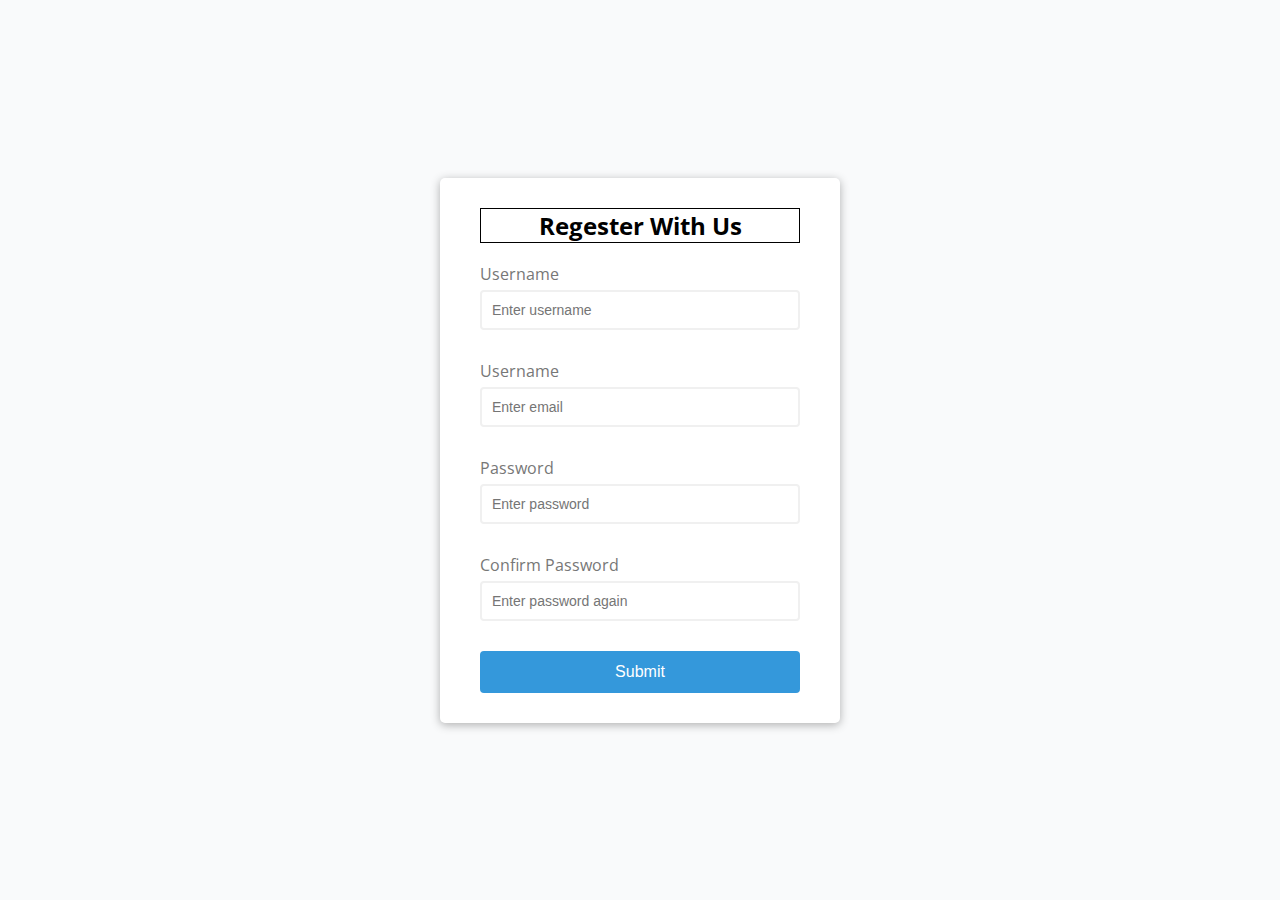
<file: vanillawebprojects/form-validator/index.html>
<!DOCTYPE html>
<html lang="en">

<head>
  <meta charset="UTF-8">
  <meta http-equiv="X-UA-Compatible" content="IE=edge">
  <meta name="viewport" content="width=device-width, initial-scale=1.0">
  <title>Form Validator</title>
  <link rel="stylesheet" href="style.css">
</head>

<body>
  <div class="container">
    <form id="form" class="form">
      <h2>Regester With Us</h2>
      <div class="form-control">
        <label for="username">Username</label>
        <input type="text" id="username" placeholder="Enter username" />
        <small>Error message</small>
      </div>
      <div class="form-control">
        <label for="email">Username</label>
        <input type="text" id="email" placeholder="Enter email" />
        <small>Error message</small>
      </div>
      <div class="form-control">
        <label for="password"">Password</label>
        <input type='password' id='password' placeholder='Enter password' />
        <small>Error message</small>
      </div>
      <div class=" form-control">
          <label for="password2">Confirm Password</label>
          <input type="password" id="password2" placeholder="Enter password again" />
          <small>Error message</small>
      </div>
      <button type="submit">Submit</button>
    </form>
  </div>
  <script src="./index.js"></script>

</body>

</html>
</file>
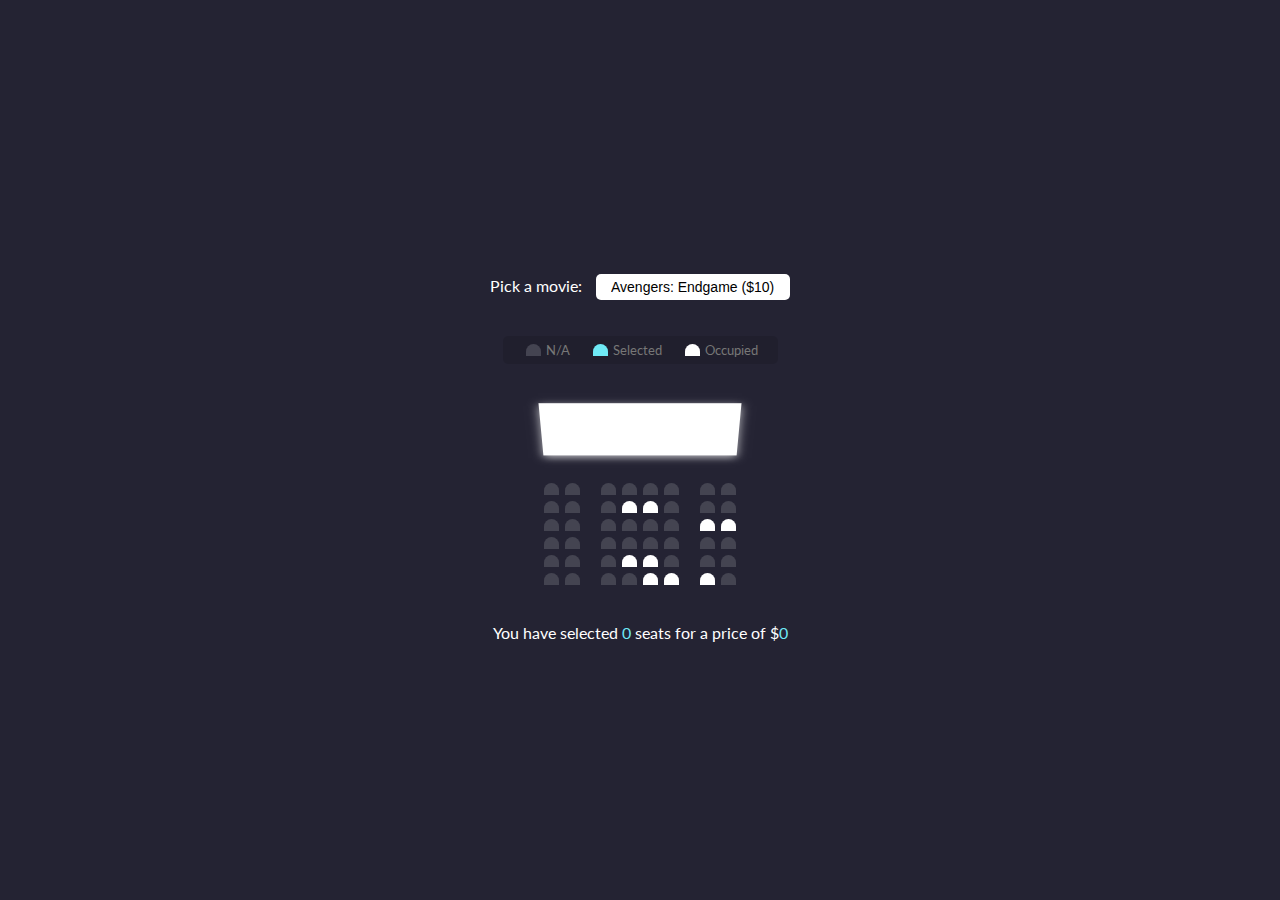
<file: vanillawebprojects/movie-seat-booking/index.html>
<!DOCTYPE html>
<html lang="en">

<head>
  <meta charset="UTF-8">
  <meta http-equiv="X-UA-Compatible" content="IE=edge">
  <meta name="viewport" content="width=device-width, initial-scale=1.0">
  <title>movie-seat-booking</title>
  <link rel="stylesheet" href="style.css">
</head>

<body>
  <div class="movie-container">
    <label>Pick a movie:</label>
    <select id="movie">
      <option value="10">Avengers: Endgame ($10)</option>
      <option value="12">Joker ($12)</option>
      <option value="8">Toy Story 4 ($8)</option>
      <option value="9">The Lion King ($9)</option>
    </select>
  </div>
  <ul class="showcase">
    <li>
      <div class="seat"></div>
      <small>N/A</small>
    </li>
    <li>
      <div class="seat selected"></div>
      <small>Selected</small>
    </li>
    <li>
      <div class="seat occupied"></div>
      <small>Occupied</small>
    </li>
  </ul>
  <div class="container">
    <div class="screen"></div>

    <div class="row">
      <div class="seat"></div>
      <div class="seat"></div>
      <div class="seat"></div>
      <div class="seat"></div>
      <div class="seat"></div>
      <div class="seat"></div>
      <div class="seat"></div>
      <div class="seat"></div>
    </div>
    <div class="row">
      <div class="seat"></div>
      <div class="seat"></div>
      <div class="seat"></div>
      <div class="seat occupied"></div>
      <div class="seat occupied"></div>
      <div class="seat"></div>
      <div class="seat"></div>
      <div class="seat"></div>
    </div>
    <div class="row">
      <div class="seat"></div>
      <div class="seat"></div>
      <div class="seat"></div>
      <div class="seat"></div>
      <div class="seat"></div>
      <div class="seat"></div>
      <div class="seat occupied"></div>
      <div class="seat occupied"></div>
    </div>
    <div class="row">
      <div class="seat"></div>
      <div class="seat"></div>
      <div class="seat"></div>
      <div class="seat"></div>
      <div class="seat"></div>
      <div class="seat"></div>
      <div class="seat"></div>
      <div class="seat"></div>
    </div>
    <div class="row">
      <div class="seat"></div>
      <div class="seat"></div>
      <div class="seat"></div>
      <div class="seat occupied"></div>
      <div class="seat occupied"></div>
      <div class="seat"></div>
      <div class="seat"></div>
      <div class="seat"></div>
    </div>
    <div class="row">
      <div class="seat"></div>
      <div class="seat"></div>
      <div class="seat"></div>
      <div class="seat"></div>
      <div class="seat occupied"></div>
      <div class="seat occupied"></div>
      <div class="seat occupied"></div>
      <div class="seat"></div>
    </div>
  </div>
  <p class="text">
    You have selected <span id="count">0</span> seats for a price of $<span id="total">0</span>
  </p>
  <script src="./index.js"></script>
</body>

</html>
</file>
<file: vanillawebprojects/form-validator/style.css>
/* 使用@import url引入其他样式表(字体) */
@import url("https://fonts.googleapis.com/css?family=Open+Sans&display=swap");

:root {
  --success-color: #2ecc71;
  --error-color: #e74c4c;
}

* {
  box-sizing: border-box;
}

body {
  background-color: #f9fafb;
  font-family: "Open Sans", sans-serif;
  display: flex;
  flex-direction: row;
  justify-content: center;
  align-items: center;
  min-height: 100vh;
  margin: 0;
}

.container {
  background-color: #fff;
  border-radius: 5px;
  box-shadow: 0px 2px 10px rgba(0, 0, 0, 0.3);
  width: 400px;
}

h2 {
  border: 1px solid black;
  text-align: center;
  margin: 0 0 20px;
}

.form {
  padding: 30px 40px;
}

.form-control {
  margin-bottom: 10px;
  padding-bottom: 20px;
  position: relative;
}

.form-control label {
  color: #777;
  display: block;
  margin-bottom: 5px;
}

.form-control input {
  border: 2px solid #f0f0f0;
  border-radius: 4px;
  display: block;
  width: 100%;
  font-size: 14px;
  padding: 10px;
}

.form-control input:focus {
  outline: 0;
  border-color: #777;
}

.form-control.success input {
  border-color: var(--success-color);
}
.form-control.error input {
  border-color: var(--error-color);
}

.form-control small {
  color: var(--error-color);
  position: absolute;
  bottom: 0;
  left: 0;
  visibility: hidden;
}

.form-control.error small {
  visibility: visible;
}

.form button {
  cursor: pointer;
  background-color: #3498db;
  border: 2px solid #3498db;
  border-radius: 4px;
  color: #fff;
  font-size: 16px;
  width: 100%;
  padding: 10px;
  margin-top: 10px;
  display: block;
}
</file>
<file: vanillawebprojects/movie-seat-booking/style.css>
@import url("https://fonts.googleapis.com/css?family=Lato&display=swap");

* {
  box-sizing: border-box;
}

body {
  background-color: #242333;
  color: #fff;
  display: flex;
  flex-direction: column;
  align-items: center;
  justify-content: center;
  height: 100vh;
  font-family: "Lato", sans-serif;
  margin: 0;
}

.movie-container {
  margin: 20px 0;
}

.movie-container select {
  background-color: #fff;
  border: 0;
  border-radius: 5px;
  font-size: 14px;
  margin-left: 10px;
  padding: 5px 15px;
  appearance: none;
}

.container {
  perspective: 1000px;
  margin-bottom: 30px;
}

.showcase {
  background-color: rgba(0, 0, 0, 0.1);
  display: flex;
  justify-content: space-between;
  list-style-type: none;
  padding: 5px 10px;
  border-radius: 5px;
  color: #777;
}

.showcase li {
  display: flex;
  justify-content: center;
  align-items: center;
  margin: 0 10px;
}
.seat {
  background-color: #444451;
  height: 12px;
  width: 15px;
  margin: 3px;
  border-top-left-radius: 10px;
  border-top-right-radius: 10px;
}

.showcase li small {
  margin-left: 2px;
}

.row {
  display: flex;
}

.seat.selected {
  background-color: #6feaf6;
}

.seat.occupied {
  background-color: #fff;
}

.seat:nth-of-type(2) {
  margin-right: 18px;
}

.seat:nth-last-of-type(2) {
  margin-left: 18px;
}

.seat:not(.occupied):hover {
  cursor: pointer;
  transform: scale(1.2);
}

.showcase .seat.seat:not(.occupied):hover {
  cursor: default;
  transform: scale(1);
}
.screen {
  background-color: #fff;
  height: 70px;
  width: 100%;
  margin: 15px 0;
  box-shadow: 0 3px 10px rgba(255, 255, 255, 0.7);
  transform: rotateX(-45deg);
}

p.text {
  margin: 5px 0;
}

p.text span {
  color: #6feaf6;
}
</file>
